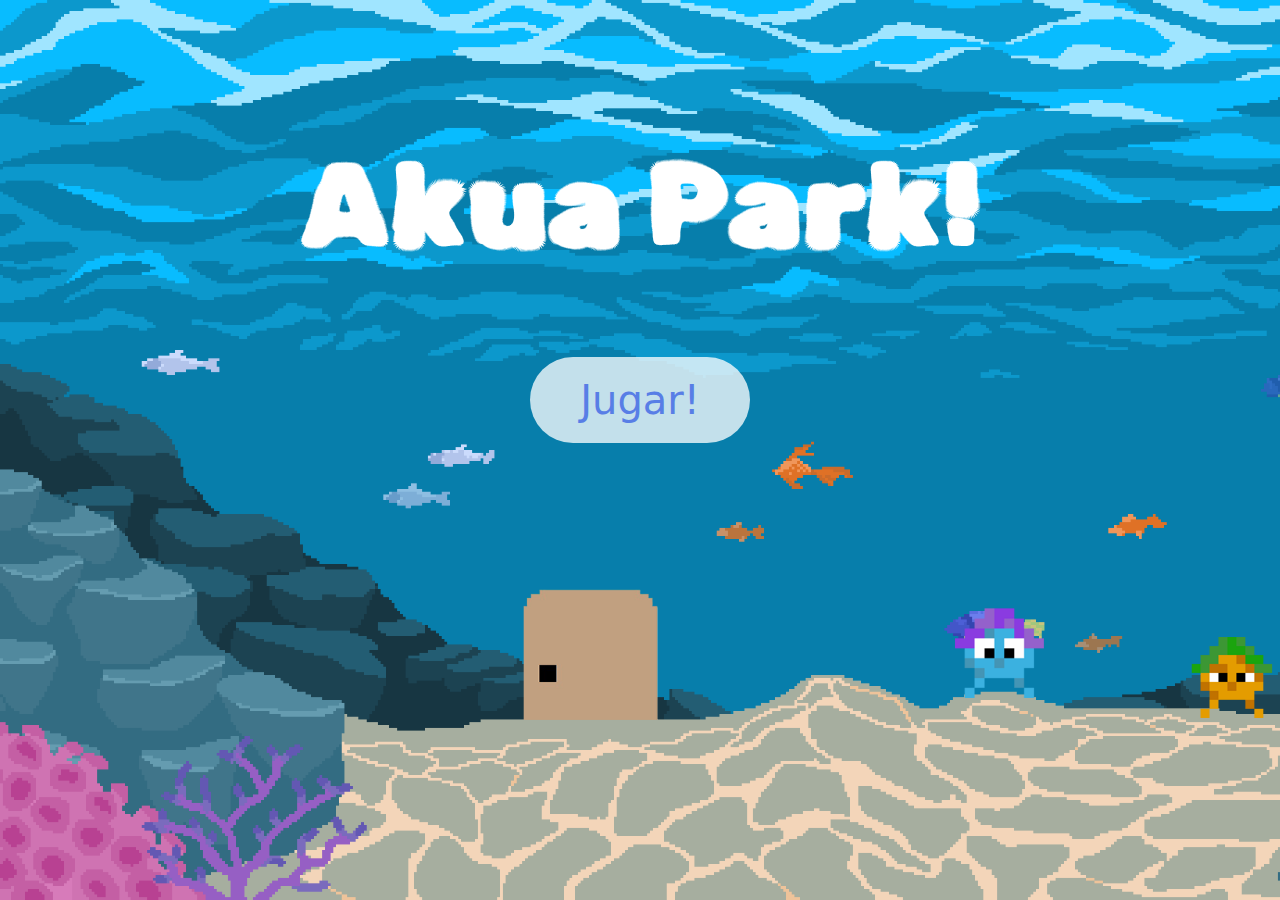
<file: Index.html>
<!DOCTYPE html>
<html lang="es">
<head>
    <meta charset="UTF-8">
    <meta name="viewport" content="width=device-width, initial-scale=1.0">
    <title>Akua Park</title>
    <link rel="stylesheet" href="styles.css">
</head>
<body>
    <div class="zona-menu">
        <h1 class="titulo">Akua Park!</h1>
        <a href="niveles/nivel1.html">
        <button>Jugar!</button>
        </a>
    </div>
    <!-- <div class="zona-suelo">
            <img id="personaje1" src="img/sprites/Sprite2-1.png">
            <img id="personaje2" src="img/sprites/Sprite1_Layer_1.png.png">
            <img id="puerta" src="img/sprites/Puerta.png">
    </div> -->
</body>
</html>
</file>
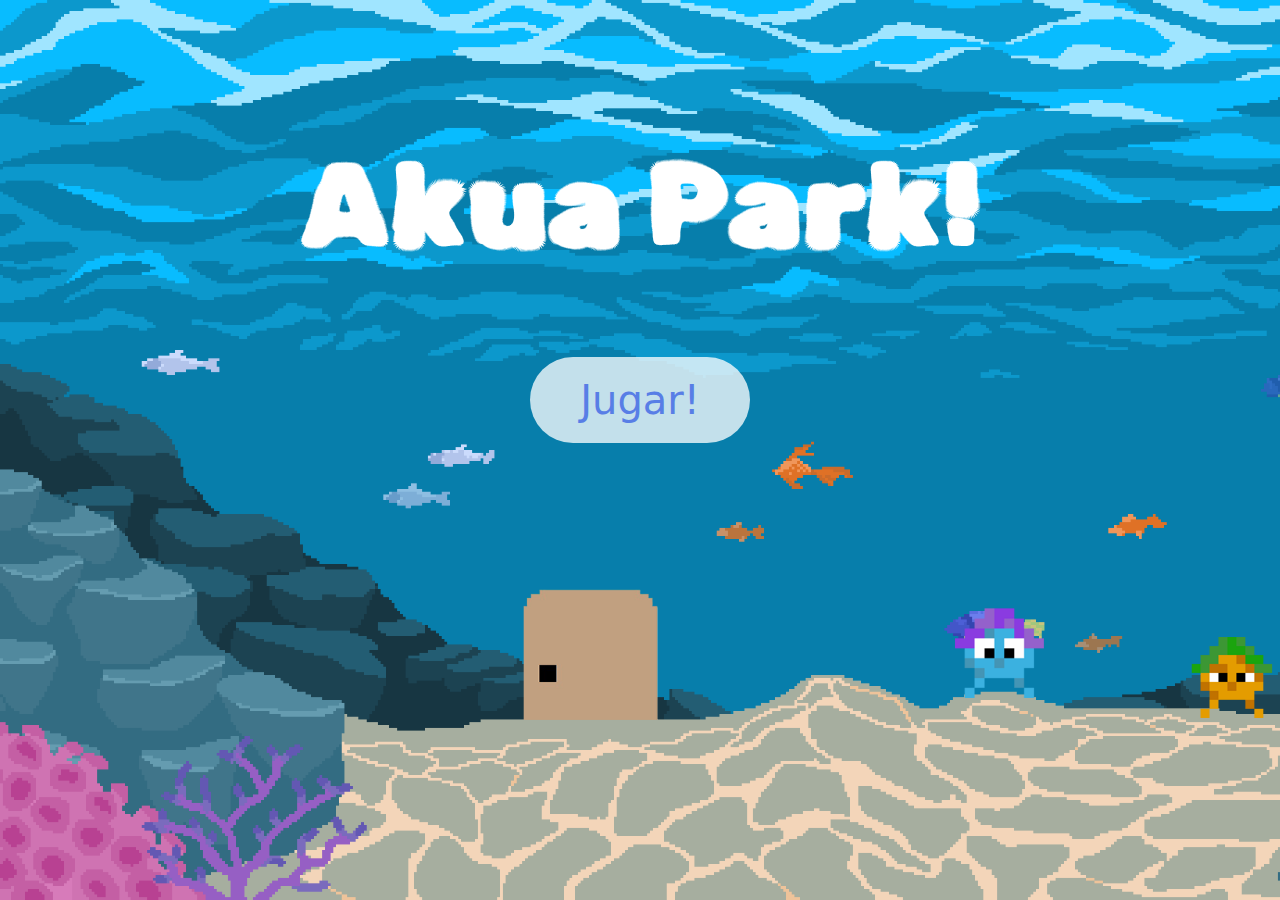
<file: index.html>
<!DOCTYPE html>
<html lang="es">
<head>
    <meta charset="UTF-8">
    <meta name="viewport" content="width=device-width, initial-scale=1.0">
    <title>Akua Park</title>
    <link rel="stylesheet" href="styles.css">
</head>
<body>
    <div class="zona-menu">
        <h1 class="titulo">Akua Park!</h1>
        <a href="niveles/nivel1.html">
        <button>Jugar!</button>
        </a>
    </div>
    <!-- <div class="zona-suelo">
            <img id="personaje1" src="img/sprites/Sprite2-1.png">
            <img id="personaje2" src="img/sprites/Sprite1_Layer_1.png.png">
            <img id="puerta" src="img/sprites/Puerta.png">
    </div> -->
</body>
</html>
</file>
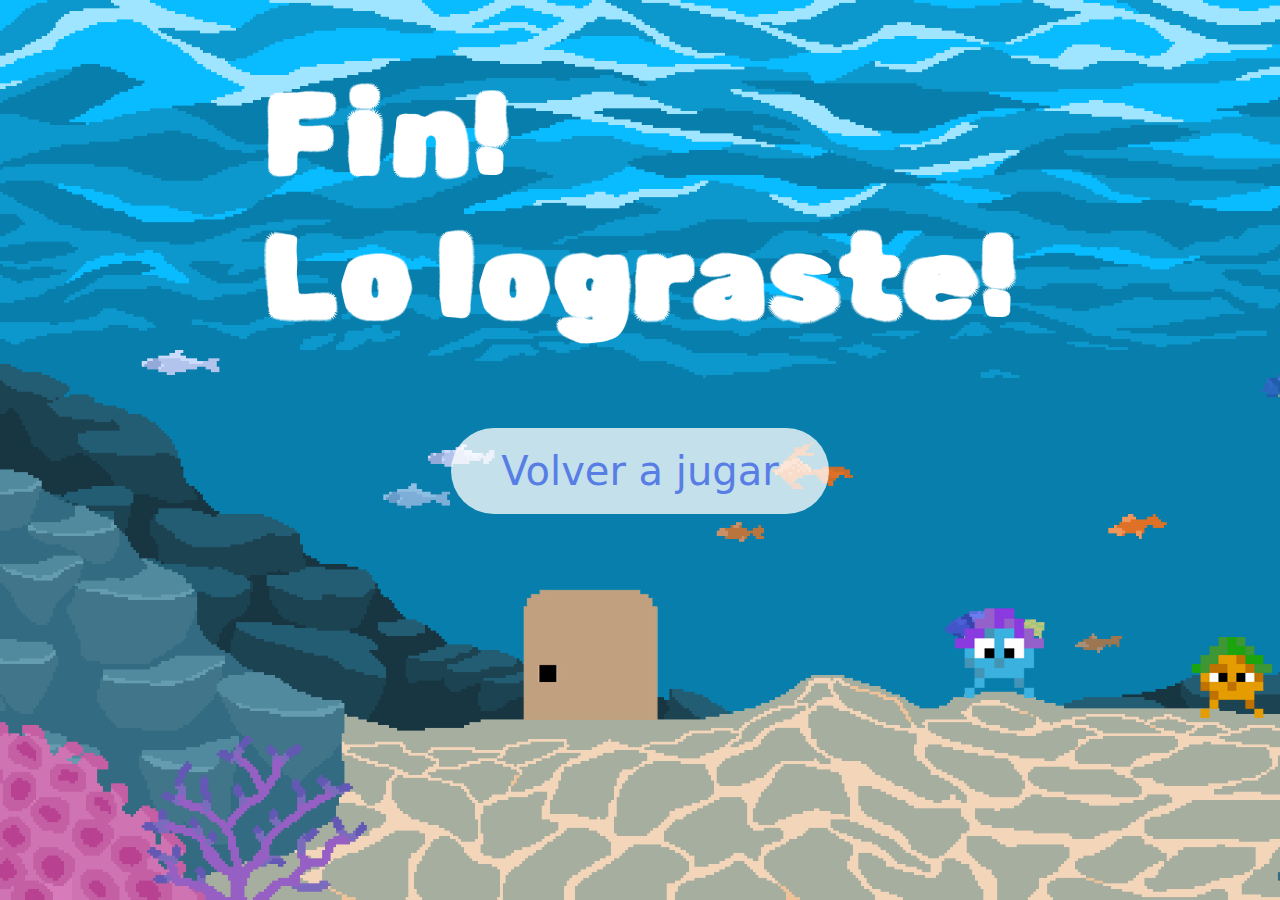
<file: fin.html>
<!DOCTYPE html>
<html lang="es">
<head>
    <meta charset="UTF-8">
    <meta name="viewport" content="width=device-width, initial-scale=1.0">
    <title>Akua Park</title>
    <link rel="stylesheet" href="styles.css">
</head>
<body>
    <div class="zona-menu">
        <h1 class="titulo">Fin! <br> Lo lograste!</h1>
        <a href="niveles/nivel1.html">
        <button>Volver a jugar</button>
        </a>
    </div>
    <!-- <div class="zona-suelo">
            <img id="personaje1" src="img/sprites/Sprite2-1.png">
            <img id="personaje2" src="img/sprites/Sprite1_Layer_1.png.png">
            <img id="puerta" src="img/sprites/Puerta.png">
    </div> -->
</body>
</html>
</file>
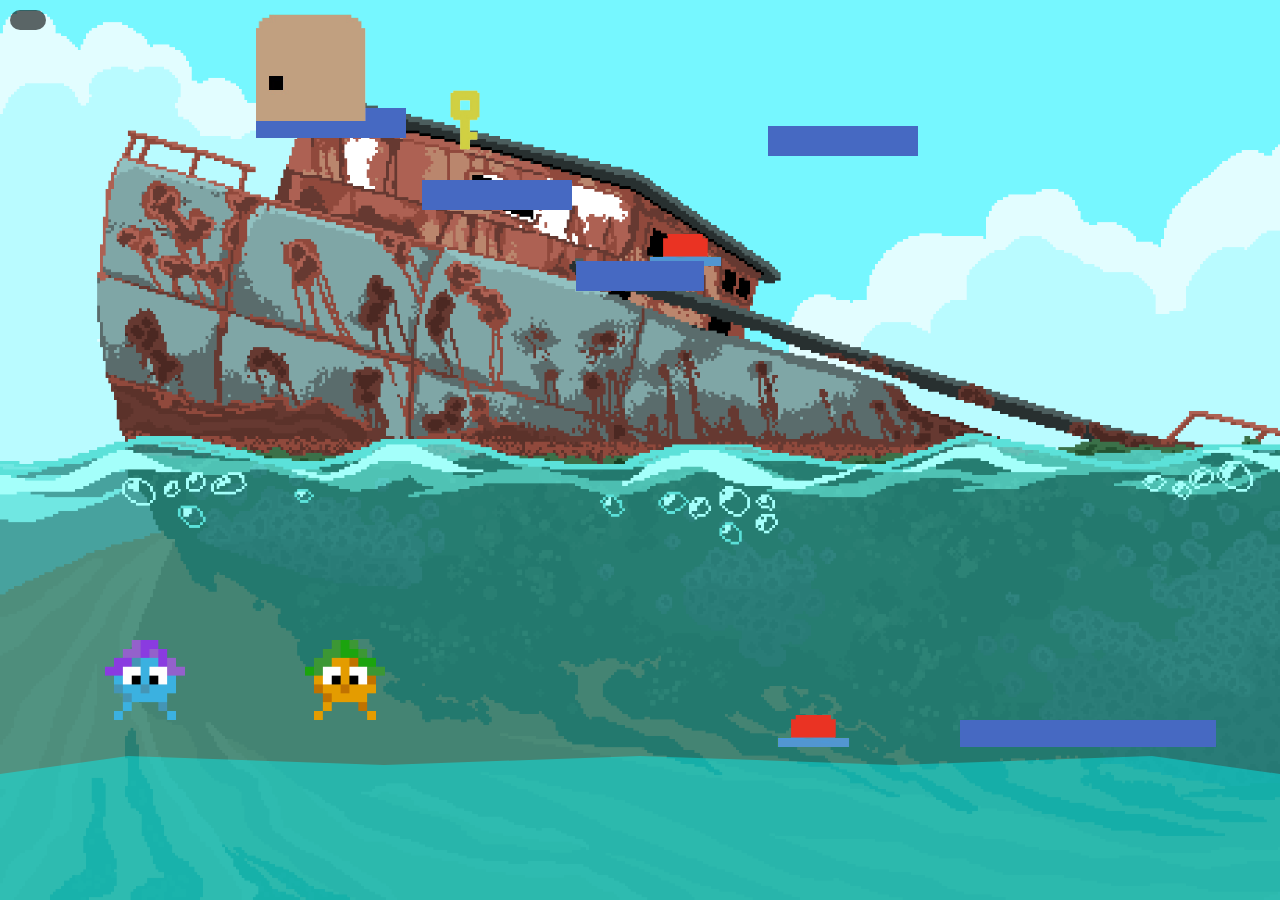
<file: niveles/nivel1.html>
<!DOCTYPE html>
<html lang="es">
<head>
    <meta charset="UTF-8">
    <meta name="viewport" content="width=device-width, initial-scale=1.0">
    <title>Nivel 1</title>
    <link rel="stylesheet" href="stylesnivel1.css">
</head>
<body>
    <div id="reloj"></div>
    
    <div id="llave"></div>

    <div class="personaje" id="personaje1"></div>
    <div class="personaje" id="personaje2"></div>

    <div id="boton1" class="boton"></div>
        <div id="plataforma4" class="plataforma"></div>

        <div id="plataforma3" class="plataforma"></div>
        
        <div id="boton2" class="boton"></div>

        <div id="plataforma2" class="plataforma"></div>

        <div id="plataforma1" class="plataforma"></div>

        <div id="plataforma0" class="plataforma"></div>
        
        <div id="puerta" class="puerta"></div>

        <div class="zona-suelo"></div>
</body>
<script src="juego.js"></script>
</html>
</file>
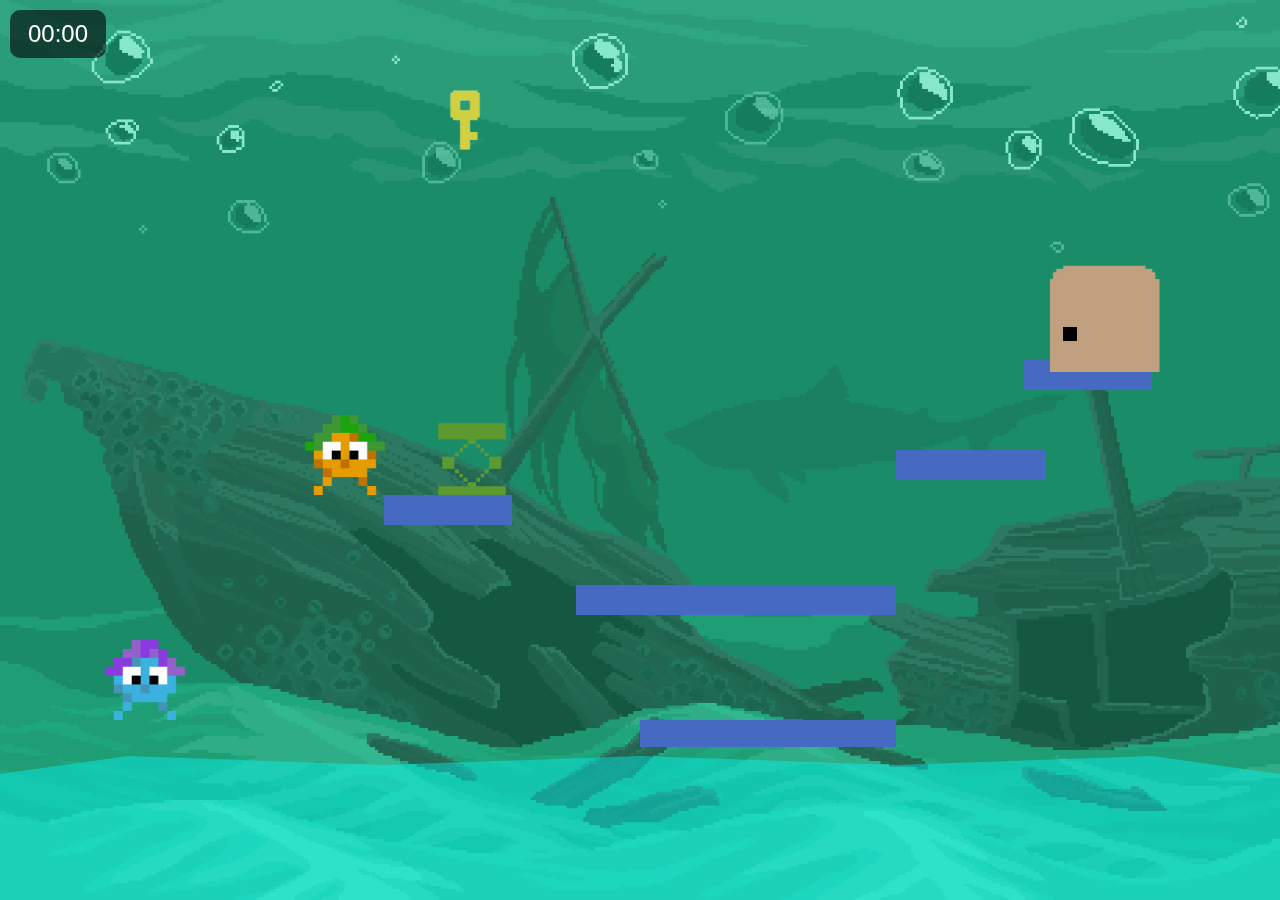
<file: niveles/nivel2.html>
<!DOCTYPE html>
<html lang="es">
<head>
    <meta charset="UTF-8">
    <meta name="viewport" content="width=device-width, initial-scale=1.0">
    <title>Nivel 2</title>
    <link rel="stylesheet" href="stylesnivel2.css">
</head>
<body>
    <div class="burbujas">
        <span></span><span></span><span></span><span></span><span></span>
        <span></span><span></span><span></span><span></span><span></span>

        <span></span><span></span><span></span><span></span><span></span>
        <span></span><span></span><span></span><span></span><span></span>
    </div>

    <div id="reloj">00:00</div>
    
    <div class="personaje" id="personaje1"></div>
    <div class="personaje" id="personaje2"></div>

    <!-- <div id="cubo1" class="cubo"></div> -->

                <div id="llave"></div>

        <div id="trampolin1" class="trampolin"></div>

        <div id="plataforma4" class="plataforma"></div>


        <div id="plataforma3" class="plataforma"></div>

        <div id="plataforma2" class="plataforma">
        </div>

        <div id="plataforma1" class="plataforma"></div>

        <div id="plataforma0" class="plataforma"></div>
        
        <div id="puerta" class="puerta"></div>

        <div class="zona-suelo"></div>
</body>
<script src="juego.js"></script>
</html>
</file>
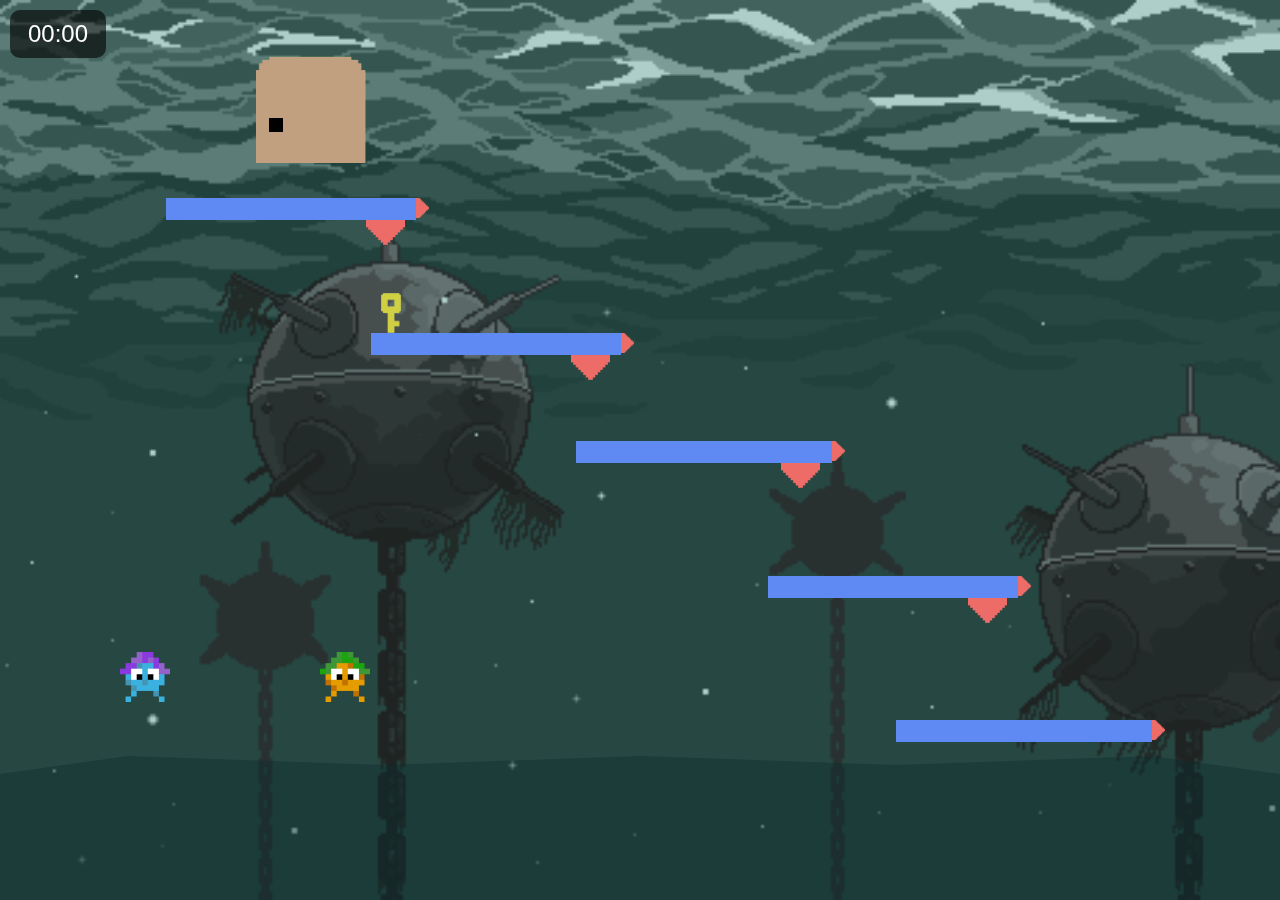
<file: niveles/nivel3.html>
<!DOCTYPE html>
<html lang="es">
<head>
    <meta charset="UTF-8">
    <meta name="viewport" content="width=device-width, initial-scale=1.0">
    <title>Nivel 3</title>
    <link rel="stylesheet" href="styles4.css">
</head>
<body>
    <div class="burbujas">
        <span></span><span></span><span></span><span></span><span></span>
        <span></span><span></span><span></span><span></span><span></span>

        <span></span><span></span><span></span><span></span><span></span>
        <span></span><span></span><span></span><span></span><span></span>
    </div>

    <div id="reloj">00:00</div>

    <div class="personaje" id="personaje1"></div>
    <div class="personaje" id="personaje2"></div>

    <div id="boton1" class="boton"></div>
        <div id="plataforma4" class="plataforma">
            <div class="pinchos"></div>
        </div>

        <div id="plataforma3" class="plataforma">
            <div class="pinchos"></div>
            <div id="llave"></div>
        </div>

        <div id="plataforma2" class="plataforma">
            <div class="pinchos"></div>
        </div>

        <div id="plataforma1" class="plataforma">
            <div class="pinchos"></div>
        </div>

        <div id="plataforma0" class="plataforma"></div>
        
        <div id="puerta" class="puerta"></div>

        <div class="zona-suelo"></div>
        <div ></div>
</body>
<script src="juego.js"></script>

</html>
</file>
<file: styles.css>
@import url('https://fonts.googleapis.com/css2?family=Rubik+Spray+Paint&display=swap');
@import url('https://fonts.googleapis.com/css2?family=Chewy&family=Rubik+Spray+Paint&display=swap');


body{
    background-image: url(img/backgrounds/fondo_titulo.png);
    background-repeat: no-repeat;
    background-size: cover;
    height: 100vh;
    width: 100vw;
    margin: 0;
    display: flex;
    flex-direction: column;
}


.zona-menu{
    width: 100%;
    height: 50%;
    display: flex;
    justify-content: center;
    align-items: center;
    flex-direction: column;
}
.titulo{
    color: rgb(255, 255, 255);
    margin-top: 10%;
    font-family: "Rubik Spray Paint", system-ui;
    font-weight: 400;
    font-style: normal;
    font-size: 120px;
}

.zona-menu button{
    font-family: "Chewy", system-ui;
    font-weight: 400;
    font-style: normal;
    color: rgb(88, 126, 230);
    background: rgba(255, 255, 255, 0.76);
    border: none;
    cursor: cell;
    padding: 20px 50px;
    font-size: 40px;
    border-radius: 100px;
}

.zona-menu button:active{
    transform: scale(0.85);
    transition: transform 0.05s;
}

/* .zona-suelo{
    height: 20%;
    width: 100%;
    margin-top: auto;
    display: flex;
    z-index: 0;
    align-items: self-end;
}

#personaje1{
    position: absolute;
    z-index: 1;
    left: 75%;
    top: 70%;
}

#personaje2{
    position: absolute;
    z-index: 1;
    left: 60%;
    top: 67%;
}

#puerta{
    position: absolute;
    z-index: 1;
    left: 30%;
    top: 61%;
    height: 200px;
} */
</file>
<file: niveles/stylesnivel1.css>
@import url('https://fonts.googleapis.com/css2?family=Rubik+Spray+Paint&display=swap');
@import url('https://fonts.googleapis.com/css2?family=Chewy&family=Rubik+Spray+Paint&display=swap');

body{
    background-image: url("../img/backgrounds/nivel1.png");
    background-repeat: no-repeat;
    background-size: cover;
    height: 100vh;
    width: 100vw;
    margin: 0;
    display: flex;
    flex-direction: column;
}

.puerta{
    height: 110px;
    width: 110px;
    background-image: url(../img/sprites/puerta.png);
    background-size: contain;
    background-repeat: no-repeat;
    background-position: center;
}

.puerta_abierta{
    height: 110px;
    width: 110px;
    background-image: url(../img/sprites/puerta_abierta.png);
    background-size: contain;
    background-repeat: no-repeat;
    background-position: center;
}

#puerta{
    position: absolute;
    top: 1.4%;
    left: 20%;
}

.boton{
    height: 40px;
    width: 90px;
    background-image: url(../img/sprites/boton.png);
    background-size: contain;
    background-repeat: no-repeat;
    background-position: center;
}

#boton1{
    position: absolute;
    top: 79%;
    left: 60%;
}

#boton2{
    position: absolute;
    top: 25.5%;
    left: 50%;
}

.boton-pulsado{
    height: 40px;
    width: 90px;
    background-image: url(../img/sprites/boton_pulsado.png);
    background-size: contain;
    background-repeat: no-repeat;
    background-position: center;

}
.zona-suelo{
    height: 20%;
    width: 100%;
    margin-top: auto;
    display: flex;
    z-index: 0;
    align-items: self-end;
    background-color: aqua;
    opacity: 40%;
    clip-path: polygon(0 30%, 10% 20%, 30% 25%, 50% 20%, 70% 25%, 90% 20%, 100% 30%, 100% 100%, 0 100%);

}

.plataforma{
    margin-top: auto;
    z-index: 0;
    position: absolute;
    align-items: self-end;
    background-color: rgb(70, 105, 194);
}

#plataforma0{
    height: 3%;
    width: 20%;
    top: 73%;
    left: 75%;
}

#plataforma1{
    height: 30px;
    width: 150px;
    top: 14%;
    left: 60%;
}

#plataforma2{
    height: 30px;
    width: 10%;
    top: 29%;
    left: 45%;
}

#plataforma3{
    height: 30px;
    width: 150px;
    top: 12%;
    left: 20%;
}

#plataforma4{
    height: 30px;
    width: 150px;
    top: 20%;
    left: 33%;
}
.personaje{
    height: 80px;
    width: 90px;
    background-size: contain;
    background-repeat: no-repeat;
    background-position: center;
    z-index: 1000;
}

#personaje1{
    background-image: url(../img/sprites/personaje1.png);
    position: absolute;
    top: 76%;
    left: 10%;
}

#personaje2{
    background-image: url(../img/sprites/presonaje2.png);
    /* background-color: black; */
    position: absolute;
    top: 76%;
    left: 17%;
}

#llave {
    position: absolute;
    top: 10%;    
    left: 34%;
    width: 60px;
    height: 60px;
    background-image: url("../img/sprites/llave.png");
    background-size: contain;
    background-repeat: no-repeat;
    background-position: center;

    z-index: 20;
}
#reloj {
    position: absolute;
    top: 10px;
    left: 10px;

    padding: 10px 18px;
    background: rgba(0,0,0,0.6);
    color: white;
    font-size: 24px;
    font-family: 'Chewy', sans-serif;
    border-radius: 10px;
    z-index: 50; /* para que no lo tapen las plataformas */
}
</file>
<file: niveles/stylesnivel2.css>
@import url('https://fonts.googleapis.com/css2?family=Rubik+Spray+Paint&display=swap');
@import url('https://fonts.googleapis.com/css2?family=Chewy&family=Rubik+Spray+Paint&display=swap');

body{
    background-image: url(../img/backgrounds/nivel2.png);
    background-repeat: no-repeat;
    background-size: cover;
    height: 100vh;
    width: 100vw;
    margin: 0;
    display: flex;
    flex-direction: column;
}

.puerta{
    height: 110px;
    width: 110px;
    background-image: url(../img/sprites/puerta.png);
    background-size: contain;
    background-repeat: no-repeat;
    background-position: center;
}

.puerta_abierta{
    height: 110px;
    width: 110px;
    background-image: url(../img/sprites/puerta_abierta.png);
    background-size: contain;
    background-repeat: no-repeat;
    background-position: center;
}

#puerta{
    position: absolute;
    top: 29.3%;
    left: 82%;
}

.cubo{
    height: 100px;
    width: 120px;
    background-image: url(../img/sprites/cubo.png);
    background-size: contain;
    background-repeat: no-repeat;
    background-position: center;
}

#cubo1{
    position: absolute;
    top: 75%;
    left: 30%;
}

.zona-suelo{
    height: 20%;
    width: 100%;
    margin-top: auto;
    display: flex;
    z-index: 0;
    align-items: self-end;
    background-color: aqua;
    opacity: 40%;
    clip-path: polygon(0 30%, 10% 20%, 30% 25%, 50% 20%, 70% 25%, 90% 20%, 100% 30%, 100% 100%, 0 100%);

}

.plataforma{
    margin-top: auto;
    z-index: 0;
    position: absolute;
    align-items: self-end;
    background-color: rgb(70, 105, 194);
}

#plataforma0{
    height: 3%;
    width: 20%;
    top: 60%;
    left: 50%;
}

#plataforma1{
    height: 30px;
    width: 150px;
    top: 50%;
    left: 70%;
}

#plataforma2{
    height: 30px;
    width: 10%;
    top: 40%;
    left: 80%;
}

#plataforma3{
    height: 30px;
    width: 10%;
    top: 55%;
    left: 30%;
}

#plataforma4{
    height: 30px;
    width: 25%;
    top: 65%;
    left: 45%; 
}

.trampolin{
    height: 80px;
    width: 100px;
    background-image: url(../img/sprites/trampolin.png);
    background-size: contain;
    background-repeat: no-repeat;
    background-position: center;
}

#trampolin1{
    position: absolute;
    top: 47%;
    left: 33%;
}

.personaje{
    height: 80px;
    width: 90px;
    background-size: contain;
    background-repeat: no-repeat;
    background-position: center;
    z-index: 100;
}

#personaje1{
    background-image: url(../img/sprites/personaje1.png);
    position: absolute;
    top: 76%;
    left: 80%;
}

#personaje2{
    background-image: url(../img/sprites/presonaje2.png);
    /* background-color: black; */
    position: absolute;
    top: 76%;
    left: 87%;
}
#reloj {
    position: absolute;
    top: 10px;
    left: 10px;

    padding: 10px 18px;
    background: rgba(0,0,0,0.6);
    color: white;
    font-size: 24px;
    font-family: 'Chewy', sans-serif;
    border-radius: 10px;
    z-index: 50; /* para que no lo tapen las plataformas */
}

#llave {
    position: absolute;
    top: 10%;    
    left: 34%;
    width: 60px;
    height: 60px;
    background-image: url("../img/sprites/llave.png");
    background-size: contain;
    background-repeat: no-repeat;
    background-position: center;

    z-index: 20;
}

.burbujas {
    position: fixed;
    top: 0;
    left: 0;
    width: 100vw;
    height: 100vh;
    pointer-events: none;
    overflow: hidden;
    z-index: 5; /* Ajusta si algo queda encima o debajo */
}

.burbujas span {
    position: absolute;
    bottom: -60px;
    width: 10px;
    height: 10px;
    background: rgba(255, 255, 255, 0.15);
    border-radius: 50%;
    animation: subir 6s infinite ease-in;
}

/* Generación aleatoria de posiciones y tamaños */
.burbujas span:nth-child(1) { left: 10%; animation-duration: 5s; width: 8px; height: 8px; }
.burbujas span:nth-child(2) { left: 20%; animation-duration: 7s; }
.burbujas span:nth-child(3) { left: 30%; animation-duration: 4.5s; width: 6px; height: 6px; }
.burbujas span:nth-child(4) { left: 40%; animation-duration: 6.5s; }
.burbujas span:nth-child(5) { left: 50%; animation-duration: 8s; width: 12px; height: 12px;}
.burbujas span:nth-child(6) { left: 60%; animation-duration: 5.5s; }
.burbujas span:nth-child(7) { left: 70%; animation-duration: 7.5s; width: 7px; height: 7px;}
.burbujas span:nth-child(8) { left: 80%; animation-duration: 6.8s; }
.burbujas span:nth-child(9) { left: 90%; animation-duration: 5.2s; width: 9px; height: 9px;}
.burbujas span:nth-child(10){ left: 95%; animation-duration: 7.8s; }

/* Animación de subida */
@keyframes subir {
    0% {
        transform: translateY(0) scale(1);
        opacity: 0.5;
    }
    50% {
        opacity: 0.7;
    }
    100% {
        transform: translateY(-110vh) scale(1.2);
        opacity: 0;
    }
}
</file>
<file: niveles/styles4.css>
@import url('https://fonts.googleapis.com/css2?family=Rubik+Spray+Paint&display=swap');
@import url('https://fonts.googleapis.com/css2?family=Chewy&family=Rubik+Spray+Paint&display=swap');

body{
    background-image: url(/img/backgrounds/nivel3.png);
    background-repeat: no-repeat;
    background-size: cover;
    height: 100vh;
    width: 100vw;
    margin: 0;
    display: flex;
    flex-direction: column;
}

.puerta{
    height: 110px;
    width: 110px;
    background-image: url(/img/sprites/puerta.png);
    background-size: contain;
    background-repeat: no-repeat;
    background-position: center;
}

.puerta_abierta{
    height: 110px;
    width: 110px;
    background-image: url(/img/sprites/puerta_abierta.png);
    background-size: contain;
    background-repeat: no-repeat;
    background-position: center;
}

#puerta{
    position: absolute;
    top: 6%;
    left: 20%;
}

.zona-suelo{
    height: 20%;
    width: 100%;
    margin-top: auto;
    display: flex;
    z-index: 0;
    align-items: self-end;
    background-color: rgb(11, 46, 46);
    opacity: 40%;
    clip-path: polygon(0 30%, 10% 20%, 30% 25%, 50% 20%, 70% 25%, 90% 20%, 100% 30%, 100% 100%, 0 100%);

}

.plataforma{
    margin-top: auto;
    z-index: 0;
    position: absolute;
    align-items: self-end;
    background-color: rgb(95, 137, 243);
}

 #plataforma0{
    height: 22px;
    width: 20%;
    top: 80%;
    left: 70%;
}

#plataforma1{
    height: 22px;
    width: 250px;
    top: 64%;
    left: 60%;
}

#plataforma2{
    height: 22px;
    width: 20%;
    top: 49%;
    left: 45%;
}

#plataforma3{
    height: 22px;
    width: 250px;
    top: 37%;
    left: 29%;
}

#plataforma4{
    height: 22px;
    width: 250px;
    top: 22%;
    left: 13%;
} 

.plataforma::after {
    content: "";
    position: absolute;
    right: -25px;     
    top: -5px;        

    width: 20px;
    height: 30px;

    background-image: url("/img/sprites/Pincho.png");
    background-size: contain;
    background-repeat: no-repeat;

    z-index: 50;

    transform: rotate(-90deg);
    
}

.pinchos {
    position: absolute;
    top: 100%;
    left: 80%;
    width: 100%;
    height: 25px;
    background-image: url(/img/sprites/Pincho.png);
    background-size: contain; /* O COVER según tu sprite */
    background-repeat: no-repeat;
    z-index: 5; /* evita que se escondan */
   
}

.personaje{
    height: 50px;
    width: 90px;
    background-size: contain;
    background-repeat: no-repeat;
    background-position: center;
}

#personaje1{
    background-image: url(/img/sprites/personaje1.png);
    position: absolute;
    top: 79%;
    left: 10%;
}

#personaje2{
    background-image: url(/img/sprites/presonaje2.png);
    /* background-color: black; */
    position: absolute;
    top: 79%;
    left: 17%;
}

#llave {
    position: absolute;
    right: 210px;   
    top: -40px;    
    
    width: 40px;
    height: 40px;

    background-image: url("/img/sprites/llave.png");
    background-size: contain;
    background-repeat: no-repeat;
    background-position: center;

    z-index: 20;
}

#reloj {
    position: absolute;
    top: 10px;
    left: 10px;

    padding: 10px 18px;
    background: rgba(0,0,0,0.6);
    color: white;
    font-size: 24px;
    font-family: 'Chewy', sans-serif;
    border-radius: 10px;
    z-index: 50; /* para que no lo tapen las plataformas */
}

/*FUNCIONAMIENTO RELOJ*/
/* <script>

</script> */


/* #boton1{
    position: absolute;
    top: 81%;
    left: 60%;
} */

.burbujas {
    position: fixed;
    top: 0;
    left: 0;
    width: 100vw;
    height: 100vh;
    pointer-events: none;
    overflow: hidden;
    z-index: 5; /* Ajusta si algo queda encima o debajo */
}

.burbujas span {
    position: absolute;
    bottom: -60px;
    width: 10px;
    height: 10px;
    background: rgba(255, 255, 255, 0.15);
    border-radius: 50%;
    animation: subir 6s infinite ease-in;
}

/* Generación aleatoria de posiciones y tamaños */
.burbujas span:nth-child(1) { left: 10%; animation-duration: 5s; width: 8px; height: 8px; }
.burbujas span:nth-child(2) { left: 20%; animation-duration: 7s; }
.burbujas span:nth-child(3) { left: 30%; animation-duration: 4.5s; width: 6px; height: 6px; }
.burbujas span:nth-child(4) { left: 40%; animation-duration: 6.5s; }
.burbujas span:nth-child(5) { left: 50%; animation-duration: 8s; width: 12px; height: 12px;}
.burbujas span:nth-child(6) { left: 60%; animation-duration: 5.5s; }
.burbujas span:nth-child(7) { left: 70%; animation-duration: 7.5s; width: 7px; height: 7px;}
.burbujas span:nth-child(8) { left: 80%; animation-duration: 6.8s; }
.burbujas span:nth-child(9) { left: 90%; animation-duration: 5.2s; width: 9px; height: 9px;}
.burbujas span:nth-child(10){ left: 95%; animation-duration: 7.8s; }

/* Animación de subida */
@keyframes subir {
    0% {
        transform: translateY(0) scale(1);
        opacity: 0.3;
    }
    50% {
        opacity: 0.5;
    }
    100% {
        transform: translateY(-110vh) scale(1.2);
        opacity: 0;
    }
}
</file>
